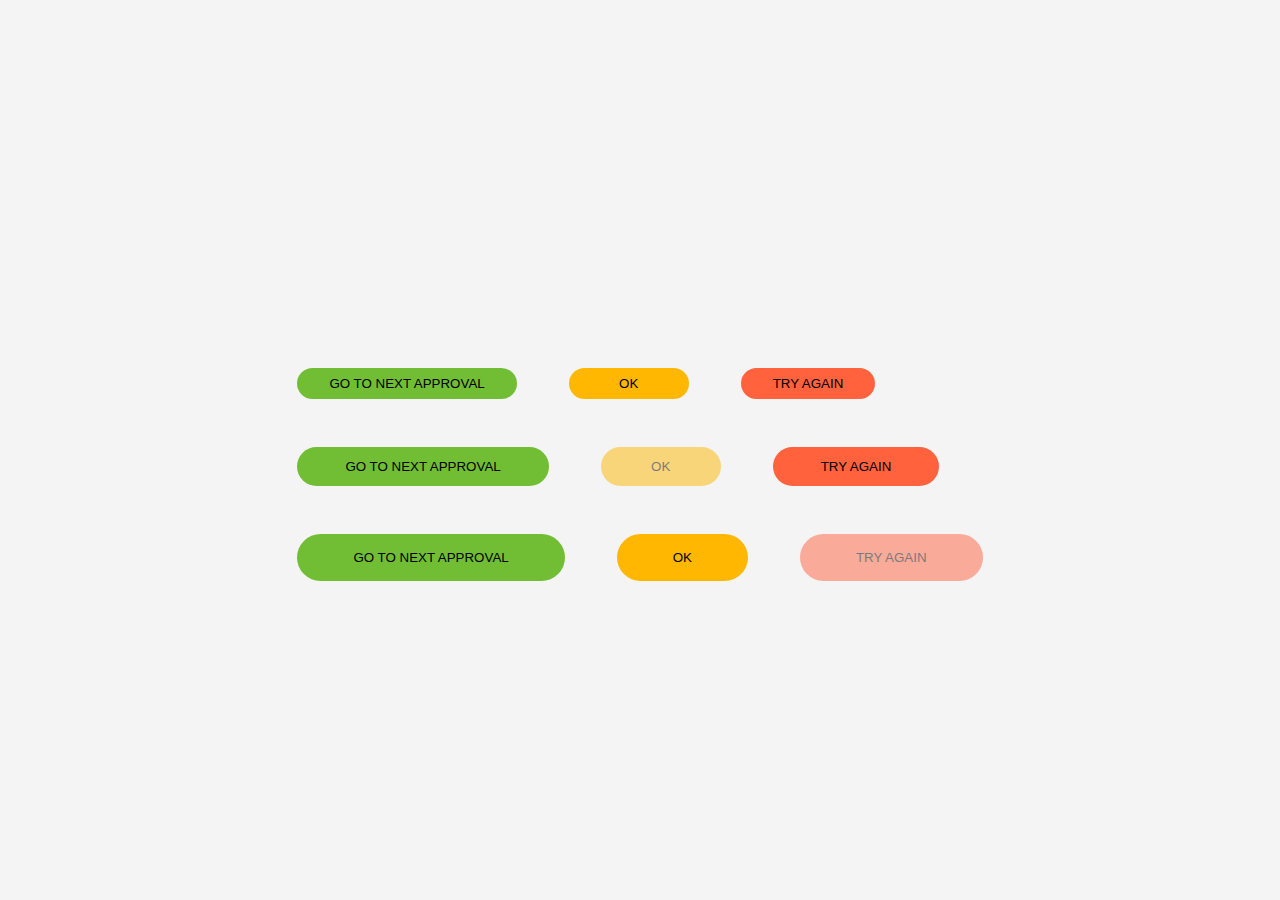
<file: button/index.html>
<!DOCTYPE html>
<html lang="en">
    <head>
        <meta charset="UTF-8">
        <meta http-equiv="X-UA-Compatible" content="IE=edge">
        <meta name="viewport" content="width=device-width, initial-scale=1.0">
        <title>BEM - Button</title>
        <link rel="stylesheet" href="./assets/css/style.css">
    </head>

    <body>
        <div>
            <button class="btn btn--success btn--size-s">GO TO NEXT APPROVAL</button>    
            <button class="btn btn--warn btn--size-s">OK</button>    
            <button class="btn btn--danger btn--size-s">TRY AGAIN</button>    
        <div>
        </div>
            <button class="btn btn--success">GO TO NEXT APPROVAL</button>    
            <button class="btn btn--warn btn--disabled">OK</button>    
            <button class="btn btn--danger">TRY AGAIN</button> 
        <div>
        </div>
            <button class="btn btn--success btn--size-l">GO TO NEXT APPROVAL</button>    
            <button class="btn btn--warn btn--size-l">OK</button>    
            <button class="btn btn--danger btn--size-l btn--disabled">TRY AGAIN</button> 
        </div>
    </body> 
</html>
</file>
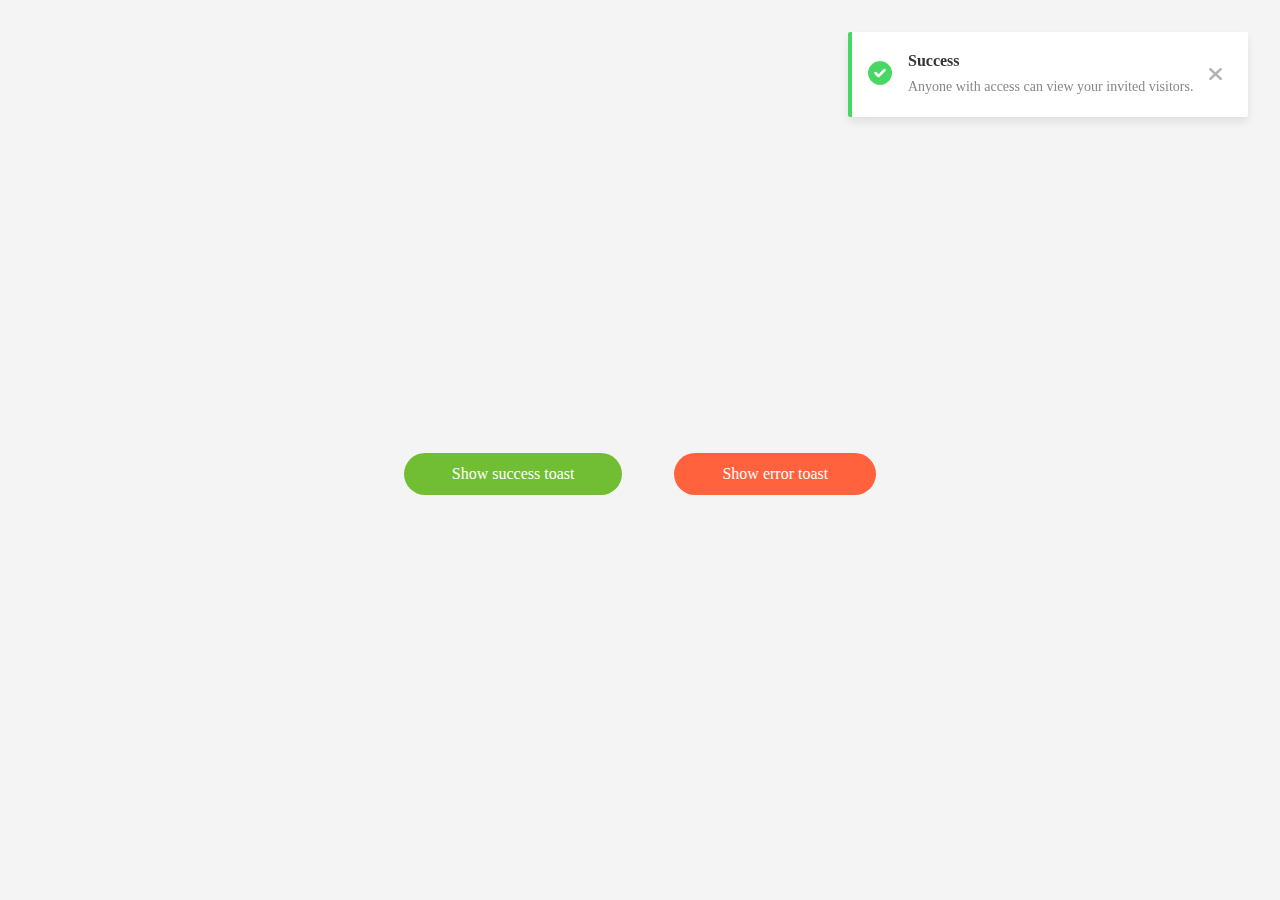
<file: toast_message/index.html>
<!DOCTYPE html>
<html lang="en">
    <head>
        <meta charset="UTF-8">
        <meta http-equiv="X-UA-Compatible" content="IE=edge">
        <meta name="viewport" content="width=device-width, initial-scale=1.0">
        <title>BEM - Message</title>
        <link rel="stylesheet" href="./assets/css/main.css">
        <link rel="stylesheet" href="https://cdnjs.cloudflare.com/ajax/libs/font-awesome/6.0.0/css/all.min.css" integrity="sha512-9usAa10IRO0HhonpyAIVpjrylPvoDwiPUiKdWk5t3PyolY1cOd4DSE0Ga+ri4AuTroPR5aQvXU9xC6qOPnzFeg==" crossorigin="anonymous" referrerpolicy="no-referrer" />
    </head>

    <body>
        <div id="toast">
            <!-- Success -->
            <div class="toast toast--success">
                <div class="toast__icon">
                    <i class="fa-solid fa-circle-check"></i>
                </div>
                <div class="toast-body">
                    <h3 class="toast__title">Success</h3>
                    <p class="toast__msg">Anyone with access can view your invited visitors.</p>
                </div>
                <div class="toast__close">
                    <i class="fa-solid fa-xmark"></i>
                </div>
            </div>
        </div>

        <div>
            <div class="btn btn--success">Show success toast</div>
            <div class="btn btn--danger">Show error toast</div>
        </div>

        <script src="./assets/js/main.js"></script>
    </body>
</html>
</file>
<file: button/assets/css/style.css>
/* RESET css */
* {
    padding: 0;
    margin: 0;
    box-sizing: border-box;
}

body {
    height: 100vh;
    display: flex;
    flex-direction: column;
    font-family: "Helvetica Neue";
    background-color: #f4f4f5;
}

body > div {
    margin: auto;
}

/* Block */
.btn {
    padding: 12px 48px;
    min-width: 120px;
    display: inline-block;
    text-decoration: none;
    background-color: transparent;
    border: none;
    outline: none;
    border-radius:50px;
    cursor: pointer;
    transition: opacity .2s ease;
}

.btn:hover {
    opacity: .8;
}

.btn + .btn {
    margin-left: 48px;
    margin-top: 48px;
}

.btn--size-s {
    padding: 8px 32px;
}

.btn--size-l {
    padding: 16px 56px;
}

.btn--success {
    background-color: #71be34;
}

.btn--warn {
    background-color: #ffb702;
}

.btn--danger {
    background-color: #ff623d;
}

.btn--disabled {
    opacity: .5;
    pointer-events: none;
}
</file>
<file: toast_message/assets/css/main.css>
/* RESET css */
* {
    padding: 0;
    margin: 0;
    box-sizing: border-box;
}

body {
    height: 100vh;
    display: flex;
    flex-direction: column;
    font-family: "Helvetica Neue";
    background-color: #f4f4f5;
}

body > div {
    margin: auto;
}

/* Button */
/* Block */
.btn {
    padding: 12px 48px;
    min-width: 120px;
    display: inline-block;
    text-decoration: none;
    background-color: transparent;
    color: #fff;
    border: none;
    outline: none;
    border-radius:50px;
    cursor: pointer;
    transition: opacity .2s ease;
}

.btn:hover {
    opacity: .8;
}

.btn + .btn {
    margin-left: 48px;
    margin-top: 48px;
}

.btn--size-s {
    padding: 8px 32px;
}

.btn--size-l {
    padding: 16px 56px;
}

.btn--success {
    background-color: #71be34;
}

.btn--warn {
    background-color: #ffb702;
}

.btn--danger {
    background-color: #ff623d;
}

.btn--disabled {
    opacity: .5;
    pointer-events: none;
}

/* Message */
#toast {
    position: fixed;
    top: 32px;
    right: 32px;
}

.toast {
    padding: 20px 0;
    display: flex;
    min-width: 400px;
    max-width: 450px;
    align-items: center;
    background-color: #fff;
    border-radius: 2px;
    border-left: 4px solid;
    box-shadow: 0 5px 8px rgba(0, 0, 0, .08);
    animation: slideInLeft ease .3s, fadeOut linear 1s 3s forwards;
}

@keyframes slideInLeft {
    from {
        opacity: 0;
        transform: translateX(calc(100% + 32px));
    }
    to {
        opacity: 1;
        transform: translateX(0);
    }
}

@keyframes fadeOut {
    to {
        opacity: 0;
    }
}

.toast + .toast {
    margin-top: 24px;
}

.toast--success {
    border-color: #47d864;
}

.toast--success .toast__icon {
    color: #47d864;
}

.toast--info {
    border-color: #2f86eb;
}

.toast--info .toast__icon {
    color: #2f86eb;
}

.toast--warning {
    border-color: #ffc021;
}

.toast--warning .toast__icon {
    color: #ffc021;
}

.toast--error {
    border-color: #ff623d;
}

.toast--error .toast__icon {
    color: #ff623d;
}


.toast__icon {
    font-size: 24px;
}

.toast__icon,
.toast__close {
    padding: 0 16px;
}

.toast__body {
    flex-grow: 1;
}

.toast__title {
    font-size: 16px;
    font-weight: 600;
    color: #333;
}

.toast__msg {
    margin-top: 6px;
    font-size: 14px;
    color: #888;
    line-height: 1.5;
}

.toast__close {
    font-size: 20px;
    color: rgba(0, 0, 0, .3);
    cursor: pointer;
}
</file>
